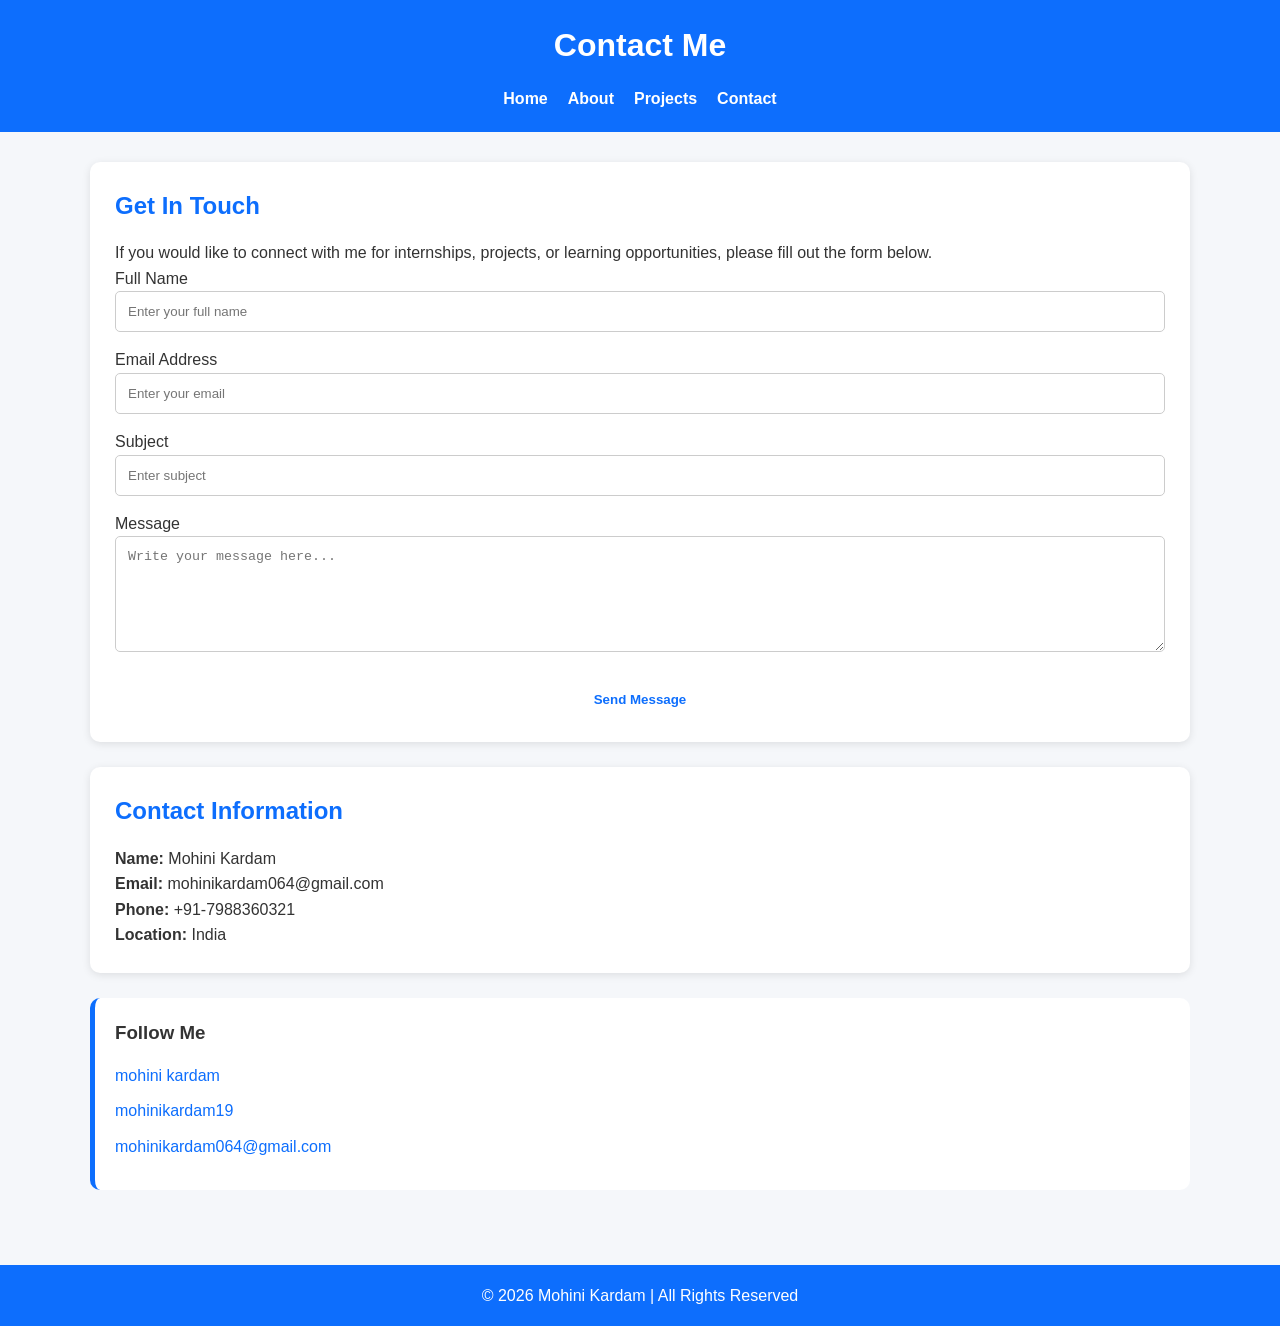
<file: contact.html>
<!DOCTYPE html>
<html lang="en">
<head>
    <meta charset="UTF-8">
    <meta name="viewport" content="width=device-width, initial-scale=1.0">
    <meta name="description" content="Contact Mohini Kardam">
    <title>Contact | Mohini Kardam</title>
    <link rel="stylesheet" href="style.css">
</head>

<body>

<header>
    <h1>Contact Me</h1>

    <nav aria-label="Main Navigation">
        <ul>
            <li><a href="index.html">Home</a></li>
            <li><a href="about.html">About</a></li>
            <li><a href="projects.html">Projects</a></li>
            <li><a href="contact.html">Contact</a></li>
        </ul>
    </nav>
</header>

<main>

<section>

<article>

<h2>Get In Touch</h2>

<p>
If you would like to connect with me for internships, projects, or learning opportunities,
please fill out the form below.
</p>

<form aria-label="Contact Form">

<label for="name">Full Name</label>
<input
type="text"
id="name"
name="name"
placeholder="Enter your full name"
required>

<label for="email">Email Address</label>
<input
type="email"
id="email"
name="email"
placeholder="Enter your email"
required>

<label for="subject">Subject</label>
<input
type="text"
id="subject"
name="subject"
placeholder="Enter subject"
required>

<label for="message">Message</label>
<textarea
id="message"
name="message"
rows="6"
placeholder="Write your message here..."
required></textarea>

<button type="submit">Send Message</button>
</form>

</article>

</section>

<section>

<h2>Contact Information</h2>

<p><strong>Name:</strong> Mohini Kardam</p>
<p><strong>Email:</strong> mohinikardam064@gmail.com</p>
<p><strong>Phone:</strong> +91-7988360321</p>
<p><strong>Location:</strong> India</p>

</section>

<aside>

<h3>Follow Me</h3>

<ul>
<li><a href="#">mohini kardam</a></li>
<li><a href="#">mohinikardam19</a></li>
<li><a href="#">mohinikardam064@gmail.com</a></li>
</ul>

</aside>

</main>

<footer>

<p>&copy; 2026 Mohini Kardam | All Rights Reserved</p>

</footer>

<script src="script.js"></script>

</body>
</html>
</file>
<file: style.css>
/* ==========================
   CSS Variables
========================== */

:root{
    --primary:#0d6efd;
    --bg:#f5f7fa;
    --card:#ffffff;
    --text:#333333;
}

body.dark-mode{
    --primary:#0d6efd;
    --bg:#121212;
    --card:#1f1f1f;
    --text:#ffffff;
}

/* ==========================
   Global Styles
========================== */

*{
    margin:0;
    padding:0;
    box-sizing:border-box;
}

html{
    scroll-behavior:smooth;
}

body{
    font-family:Arial, Helvetica, sans-serif;
    background:var(--bg);
    color:var(--text);
    line-height:1.6;
    transition:0.4s;
}

/* ==========================
   Header
========================== */

header{
    background:var(--primary);
    color:white;
    text-align:center;
    padding:20px;
}

header h1{
    margin-bottom:15px;
}

/* ==========================
   Navigation
========================== */

nav ul{
    list-style:none;
    display:flex;
    justify-content:center;
    gap:20px;
    flex-wrap:wrap;
}

nav ul li{
    display:inline;
}

nav a{
    color:white;
    text-decoration:none;
    font-weight:bold;
    transition:.3s;
}

nav a:hover{
    color:#ffd43b;
}

/* ==========================
   Dark Mode Button
========================== */

button{
    margin-top:15px;
    background:white;
    color:var(--primary);
    border:none;
    padding:10px 20px;
    border-radius:8px;
    cursor:pointer;
    font-weight:bold;
    transition:.3s;
}

button:hover{
    transform:scale(1.05);
}

/* ==========================
   Main
========================== */

main{
    width:90%;
    max-width:1100px;
    margin:auto;
    padding:30px 0;
}

/* ==========================
   Hero Section (Grid)
========================== */

.hero{
    display:grid;
    grid-template-columns:1fr 1fr;
    gap:30px;
    align-items:center;
}

section{
    background:var(--card);
    padding:25px;
    margin-bottom:25px;
    border-radius:10px;
    box-shadow:0 2px 8px rgba(0,0,0,.1);
    transition:.3s;
}

section:hover{
    transform:translateY(-5px);
}

section h2{
    color:var(--primary);
    margin-bottom:15px;
}

#hero img{
    width:220px;
    height:220px;
    border-radius:50%;
    border:5px solid var(--primary);
    display:block;
    margin:auto;
}
/* ==========================
   Skills
========================== */

section ul{
    padding-left:20px;
}

section li{
    margin-bottom:8px;
}

/* ==========================
   Table
========================== */

table{
    width:100%;
    border-collapse:collapse;
    margin-top:15px;
}

table,th,td{
    border:1px solid #ddd;
}

th{
    background:var(--primary);
    color:white;
}

th,td{
    padding:12px;
    text-align:center;
}

/* ==========================
   Aside
========================== */

aside{
    background:var(--card);
    padding:20px;
    border-left:5px solid var(--primary);
    border-radius:10px;
    margin-bottom:25px;
}

aside h3{
    margin-bottom:15px;
}

aside ul{
    list-style:none;
}

aside li{
    margin-bottom:10px;
}

aside a{
    color:var(--primary);
    text-decoration:none;
}

aside a:hover{
    text-decoration:underline;
}

/* ==========================
   Forms
========================== */

form{
    display:flex;
    flex-direction:column;
}

input,
textarea{
    padding:12px;
    margin-bottom:15px;
    border:1px solid #ccc;
    border-radius:5px;
    background:var(--card);
    color:var(--text);
}

input:focus,
textarea:focus{
    outline:none;
    border:2px solid var(--primary);
}

/* ==========================
   Footer
========================== */

footer{
    background:var(--primary);
    color:white;
    text-align:center;
    padding:18px;
    margin-top:20px;
}

/* ==========================
   Responsive
========================== */

@media(max-width:768px){

.hero{
    grid-template-columns:1fr;
    text-align:center;
}

nav ul{
    flex-direction:column;
    gap:12px;
}

main{
    width:95%;
}

#hero img{
    width:180px;
    height:180px;
}

table{
    font-size:14px;
}

button{
    width:180px;
    margin:15px auto;
    display:block;
}

}
</file>
